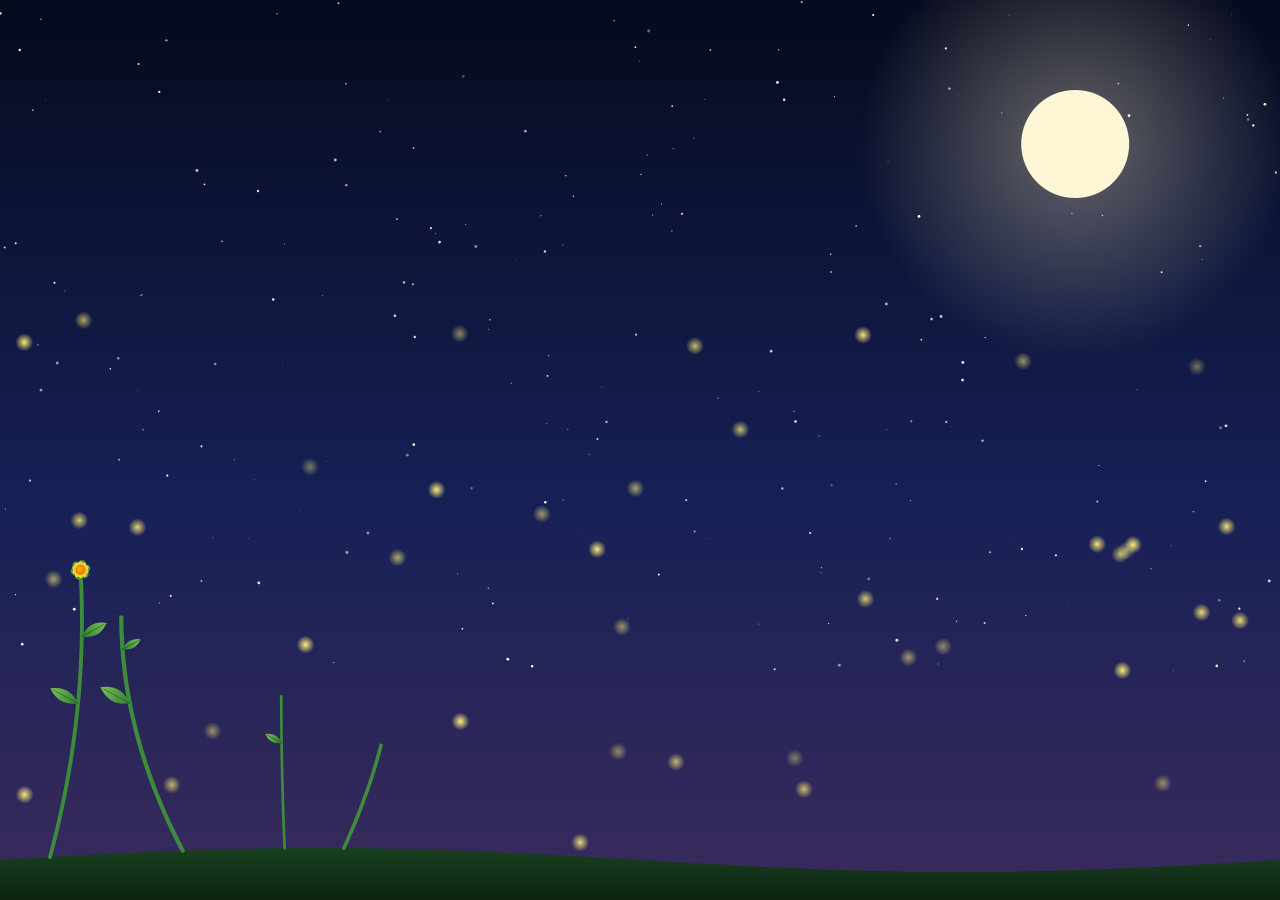
<file: index.html>
<!DOCTYPE html>
<html lang="es">
<head>
<meta charset="UTF-8">
<meta name="viewport" content="width=device-width, initial-scale=1">
<title>Flores amarillas para Marisol</title>
<link rel="preconnect" href="https://fonts.googleapis.com">
<link href="https://fonts.googleapis.com/css2?family=Great+Vibes&family=Quicksand:wght@400;600&display=swap" rel="stylesheet">
<style>
  * { margin: 0; padding: 0; box-sizing: border-box; }
  html, body { width: 100%; height: 100%; overflow: hidden; background: #070b1f; }
  canvas { display: block; position: fixed; inset: 0; cursor: pointer; }
  .mensaje {
    position: fixed; left: 0; right: 0; top: 7vh; text-align: center;
    pointer-events: none; color: #fff6c9; padding: 0 16px;
  }
  .mensaje h1 {
    font-family: 'Great Vibes', 'Brush Script MT', cursive; font-weight: 400;
    font-size: clamp(2.8rem, 9vw, 6rem); line-height: 1.1;
    color: #ffd93b; text-shadow: 0 0 18px rgba(255, 210, 50, .55), 0 0 40px rgba(255, 170, 0, .3);
    opacity: 0; transform: translateY(14px); transition: opacity 2.2s ease, transform 2.2s ease;
  }
  .mensaje p {
    font-family: 'Quicksand', system-ui, sans-serif; font-size: clamp(1rem, 3.2vw, 1.35rem);
    margin-top: .6em; letter-spacing: .03em; color: #fff3c4; text-shadow: 0 0 10px rgba(0,0,0,.6);
    opacity: 0; transition: opacity 2.2s ease 1.2s; max-width: 34em; margin-left: auto; margin-right: auto;
  }
  .mensaje.visible h1 { opacity: 1; transform: none; }
  .mensaje.visible p { opacity: 1; }
  .pista {
    position: fixed; bottom: 14px; left: 0; right: 0; text-align: center;
    font-family: 'Quicksand', system-ui, sans-serif; font-size: .85rem;
    color: rgba(255, 243, 196, .55); pointer-events: none;
    opacity: 0; transition: opacity 2s ease;
  }
  .pista.visible { opacity: 1; }
</style>
</head>
<body>
<canvas id="lienzo"></canvas>
<div class="mensaje" id="mensaje">
  <h1>Para Marisol</h1>
  <p id="frase">Estas flores amarillas son para ti, porque iluminas mis días como el sol 💛</p>
</div>
<div class="pista" id="pista">Toca la pantalla para que nazcan más flores 🌼</div>

<script>
(() => {
  const canvas = document.getElementById('lienzo');
  const ctx = canvas.getContext('2d');
  let W, H, DPR;

  const frases = [
    'Estas flores amarillas son para ti, porque iluminas mis días como el sol 💛',
    'Cada flor que nace aquí es un “te amo” que no cabe en palabras 🌻',
    'Contigo, hasta los días grises se vuelven amarillos ✨',
    'Gracias por ser mi hogar, mi alegría y mi todo, Marisol 💛',
    'Si pudiera regalarte un jardín entero, cada flor llevaría tu nombre 🌼'
  ];

  const flores = [];
  const estrellas = [];
  const luciernagas = [];
  const petalosCayendo = [];
  let t0 = performance.now();

  function redimensionar() {
    DPR = Math.min(window.devicePixelRatio || 1, 2);
    W = window.innerWidth; H = window.innerHeight;
    canvas.width = W * DPR; canvas.height = H * DPR;
    canvas.style.width = W + 'px'; canvas.style.height = H + 'px';
    ctx.setTransform(DPR, 0, 0, DPR, 0, 0);
    estrellas.length = 0;
    const n = Math.round((W * H) / 5000);
    for (let i = 0; i < n; i++) {
      estrellas.push({ x: Math.random() * W, y: Math.random() * H * 0.75,
        r: Math.random() * 1.3 + 0.2, f: Math.random() * Math.PI * 2, v: Math.random() * 1.5 + 0.5 });
    }
  }

  const rand = (a, b) => a + Math.random() * (b - a);
  const easeOut = x => 1 - Math.pow(1 - Math.min(Math.max(x, 0), 1), 3);
  const easeBack = x => { x = Math.min(Math.max(x, 0), 1); const c = 1.7; return 1 + (c + 1) * Math.pow(x - 1, 3) + c * Math.pow(x - 1, 2); };

  function sueloY(x) { return H - 40 - Math.sin(x / W * Math.PI * 2) * 12; }

  function crearFlor(x, retraso = 0, escala = 1) {
    const altura = rand(H * 0.28, H * 0.52) * escala;
    const tipo = Math.random() < 0.45 ? 'girasol' : 'margarita';
    flores.push({
      x, base: sueloY(x), altura, tipo,
      inicio: performance.now() + retraso,
      curva: rand(-0.35, 0.35) * altura,
      radio: (tipo === 'girasol' ? rand(26, 40) : rand(18, 28)) * escala * Math.min(1, W / 700 + 0.35),
      petalos: tipo === 'girasol' ? Math.floor(rand(18, 24)) : Math.floor(rand(10, 14)),
      fase: Math.random() * Math.PI * 2,
      hojas: [rand(0.25, 0.4), rand(0.5, 0.65)],
      tono: rand(44, 52),
      crecimiento: rand(2600, 3600)
    });
    flores.sort((a, b) => a.altura - b.altura);
  }

  function puntoTallo(f, s, viento) {
    // curva cuadrática desde la base hasta la punta
    const p0x = f.x, p0y = f.base;
    const p2x = f.x + f.curva * 0.3 + viento, p2y = f.base - f.altura;
    const p1x = f.x + f.curva + viento * 0.4, p1y = f.base - f.altura * 0.5;
    const u = 1 - s;
    return {
      x: u * u * p0x + 2 * u * s * p1x + s * s * p2x,
      y: u * u * p0y + 2 * u * s * p1y + s * s * p2y
    };
  }

  function dibujarHoja(x, y, ang, tam) {
    ctx.save();
    ctx.translate(x, y); ctx.rotate(ang);
    const g = ctx.createLinearGradient(0, 0, tam, 0);
    g.addColorStop(0, '#2f7d32'); g.addColorStop(1, '#7cc35a');
    ctx.fillStyle = g;
    ctx.beginPath();
    ctx.moveTo(0, 0);
    ctx.quadraticCurveTo(tam * 0.5, -tam * 0.38, tam, 0);
    ctx.quadraticCurveTo(tam * 0.5, tam * 0.38, 0, 0);
    ctx.fill();
    ctx.strokeStyle = 'rgba(20,70,20,.5)'; ctx.lineWidth = 1;
    ctx.beginPath(); ctx.moveTo(0, 0); ctx.lineTo(tam * 0.9, 0); ctx.stroke();
    ctx.restore();
  }

  function dibujarFlor(f, ahora) {
    const t = ahora - f.inicio;
    if (t < 0) return;
    const crec = easeOut(t / f.crecimiento);
    const apertura = easeBack((t - f.crecimiento * 0.85) / 1600);
    const viento = Math.sin(ahora / 1400 + f.fase) * 10 * (f.altura / H) + Math.sin(ahora / 530 + f.fase) * 2;

    // tallo
    const pasos = 30;
    ctx.lineCap = 'round';
    ctx.strokeStyle = '#3d8b3d';
    ctx.lineWidth = Math.max(2.5, f.radio * 0.16);
    ctx.beginPath();
    for (let i = 0; i <= pasos; i++) {
      const p = puntoTallo(f, (i / pasos) * crec, viento);
      i === 0 ? ctx.moveTo(p.x, p.y) : ctx.lineTo(p.x, p.y);
    }
    ctx.stroke();

    // hojas
    f.hojas.forEach((h, i) => {
      if (crec > h) {
        const p = puntoTallo(f, h, viento);
        const crecHoja = easeOut((crec - h) / 0.3);
        const lado = i % 2 === 0 ? -1 : 1;
        dibujarHoja(p.x, p.y, lado === -1 ? Math.PI + 0.5 : -0.5, f.radio * 1.3 * crecHoja);
      }
    });

    // capullo / flor
    const punta = puntoTallo(f, crec, viento);
    if (crec < 0.6) return;
    const capullo = easeOut((crec - 0.6) / 0.4);
    ctx.save();
    ctx.translate(punta.x, punta.y);
    ctx.rotate(viento * 0.01);

    // brillo
    if (apertura > 0) {
      const halo = ctx.createRadialGradient(0, 0, 0, 0, 0, f.radio * 2.6);
      halo.addColorStop(0, `rgba(255, 215, 60, ${0.28 * Math.min(apertura, 1)})`);
      halo.addColorStop(1, 'rgba(255, 215, 60, 0)');
      ctx.fillStyle = halo;
      ctx.beginPath(); ctx.arc(0, 0, f.radio * 2.6, 0, Math.PI * 2); ctx.fill();
    }

    // sépalos verdes
    ctx.fillStyle = '#4c9a3f';
    for (let i = 0; i < 6; i++) {
      ctx.save(); ctx.rotate(i / 6 * Math.PI * 2 + 0.3);
      ctx.beginPath(); ctx.ellipse(0, -f.radio * 0.35 * capullo, f.radio * 0.18, f.radio * 0.4 * capullo, 0, 0, Math.PI * 2);
      ctx.fill(); ctx.restore();
    }

    // pétalos
    const ap = Math.max(apertura, 0);
    const largo = f.radio * (0.35 + 0.95 * ap);
    const ancho = f.radio * (f.tipo === 'girasol' ? 0.24 : 0.3) * (0.6 + 0.4 * ap);
    const capas = f.tipo === 'girasol' ? 2 : 1;
    for (let c = 0; c < capas; c++) {
      for (let i = 0; i < f.petalos; i++) {
        const ang = (i / f.petalos) * Math.PI * 2 + c * (Math.PI / f.petalos) + Math.sin(ahora / 900 + i) * 0.02;
        ctx.save();
        ctx.rotate(ang);
        const l = largo * (c === 1 ? 0.85 : 1);
        const g = ctx.createLinearGradient(0, 0, 0, -l);
        const luz = c === 1 ? 50 : 58;
        g.addColorStop(0, `hsl(${f.tono - 10}, 100%, ${luz - 8}%)`);
        g.addColorStop(1, `hsl(${f.tono}, 100%, ${luz + 6}%)`);
        ctx.fillStyle = g;
        ctx.beginPath();
        ctx.moveTo(0, 0);
        ctx.bezierCurveTo(ancho, -l * 0.3, ancho * 0.8, -l * 0.85, 0, -l);
        ctx.bezierCurveTo(-ancho * 0.8, -l * 0.85, -ancho, -l * 0.3, 0, 0);
        ctx.fill();
        ctx.restore();
      }
    }

    // centro
    const rc = f.radio * (f.tipo === 'girasol' ? 0.5 : 0.32) * (0.5 + 0.5 * Math.max(ap, capullo * 0.5));
    const gc = ctx.createRadialGradient(-rc * 0.3, -rc * 0.3, rc * 0.1, 0, 0, rc);
    if (f.tipo === 'girasol') {
      gc.addColorStop(0, '#8a4b14'); gc.addColorStop(1, '#3b1e08');
    } else {
      gc.addColorStop(0, '#ffb300'); gc.addColorStop(1, '#e07b00');
    }
    ctx.fillStyle = gc;
    ctx.beginPath(); ctx.arc(0, 0, rc, 0, Math.PI * 2); ctx.fill();
    if (f.tipo === 'girasol' && ap > 0.3) {
      ctx.fillStyle = 'rgba(255, 190, 70, .45)';
      const n = 40;
      for (let i = 0; i < n; i++) {
        const a = i * 2.39996; const r = Math.sqrt(i / n) * rc * 0.88;
        ctx.beginPath(); ctx.arc(Math.cos(a) * r, Math.sin(a) * r, rc * 0.05, 0, Math.PI * 2); ctx.fill();
      }
    }
    ctx.restore();

    // a veces se suelta un pétalo
    if (ap >= 1 && Math.random() < 0.0015) {
      petalosCayendo.push({ x: punta.x, y: punta.y, vx: rand(-0.3, 0.6), vy: rand(0.3, 0.8),
        rot: rand(0, Math.PI * 2), vr: rand(-0.04, 0.04), tam: f.radio * 0.5, tono: f.tono, vida: 1 });
    }
  }

  function dibujarFondo(ahora) {
    const g = ctx.createLinearGradient(0, 0, 0, H);
    g.addColorStop(0, '#060a1e'); g.addColorStop(0.55, '#162055'); g.addColorStop(1, '#3a2b5c');
    ctx.fillStyle = g; ctx.fillRect(0, 0, W, H);

    // luna
    const vertical = W < H; const lx = W * 0.84, ly = H * (vertical ? 0.3 : 0.16), lr = Math.min(W, H) * (vertical ? 0.08 : 0.06);
    const gl = ctx.createRadialGradient(lx, ly, lr * 0.2, lx, ly, lr * 4);
    gl.addColorStop(0, 'rgba(255, 245, 200, .35)'); gl.addColorStop(1, 'rgba(255, 245, 200, 0)');
    ctx.fillStyle = gl; ctx.beginPath(); ctx.arc(lx, ly, lr * 4, 0, Math.PI * 2); ctx.fill();
    ctx.fillStyle = '#fff6d6'; ctx.beginPath(); ctx.arc(lx, ly, lr, 0, Math.PI * 2); ctx.fill();

    estrellas.forEach(s => {
      const a = 0.35 + 0.65 * Math.abs(Math.sin(ahora / 1000 * s.v + s.f));
      ctx.fillStyle = `rgba(255, 250, 220, ${a})`;
      ctx.beginPath(); ctx.arc(s.x, s.y, s.r, 0, Math.PI * 2); ctx.fill();
    });
  }

  function dibujarSuelo() {
    const g = ctx.createLinearGradient(0, H - 70, 0, H);
    g.addColorStop(0, '#1d4a24'); g.addColorStop(1, '#0c2410');
    ctx.fillStyle = g;
    ctx.beginPath(); ctx.moveTo(0, H);
    for (let x = 0; x <= W; x += 10) ctx.lineTo(x, sueloY(x));
    ctx.lineTo(W, H); ctx.closePath(); ctx.fill();
  }

  function actualizarLuciernagas(ahora) {
    while (luciernagas.length < Math.min(40, W / 25)) {
      luciernagas.push({ x: Math.random() * W, y: rand(H * 0.35, H - 50), f: Math.random() * 10,
        vx: rand(-0.3, 0.3), vy: rand(-0.2, 0.2) });
    }
    luciernagas.forEach(l => {
      l.x += l.vx + Math.sin(ahora / 1200 + l.f) * 0.3;
      l.y += l.vy + Math.cos(ahora / 1500 + l.f) * 0.25;
      if (l.x < -10) l.x = W + 10; if (l.x > W + 10) l.x = -10;
      if (l.y < H * 0.25) l.vy = Math.abs(l.vy); if (l.y > H - 40) l.vy = -Math.abs(l.vy);
      const a = 0.4 + 0.6 * Math.abs(Math.sin(ahora / 700 + l.f));
      const g = ctx.createRadialGradient(l.x, l.y, 0, l.x, l.y, 9);
      g.addColorStop(0, `rgba(255, 240, 120, ${a})`); g.addColorStop(1, 'rgba(255, 240, 120, 0)');
      ctx.fillStyle = g; ctx.beginPath(); ctx.arc(l.x, l.y, 9, 0, Math.PI * 2); ctx.fill();
    });
  }

  function actualizarPetalos() {
    for (let i = petalosCayendo.length - 1; i >= 0; i--) {
      const p = petalosCayendo[i];
      p.x += p.vx + Math.sin(p.y / 40) * 0.6; p.y += p.vy; p.rot += p.vr;
      if (p.y > sueloY(p.x)) p.vida -= 0.01;
      if (p.vida <= 0 || p.x > W + 20) { petalosCayendo.splice(i, 1); continue; }
      ctx.save(); ctx.globalAlpha = p.vida; ctx.translate(p.x, p.y); ctx.rotate(p.rot);
      ctx.fillStyle = `hsl(${p.tono}, 100%, 58%)`;
      ctx.beginPath(); ctx.ellipse(0, 0, p.tam * 0.3, p.tam * 0.6, 0, 0, Math.PI * 2); ctx.fill();
      ctx.restore();
    }
  }

  function bucle(ahora) {
    dibujarFondo(ahora);
    actualizarLuciernagas(ahora);
    dibujarSuelo();
    flores.forEach(f => dibujarFlor(f, ahora));
    actualizarPetalos();
    requestAnimationFrame(bucle);
  }

  function jardinInicial() {
    const n = Math.max(5, Math.min(13, Math.round(W / 110)));
    for (let i = 0; i < n; i++) {
      const x = (i + 0.5) * (W / n) + rand(-W / n * 0.3, W / n * 0.3);
      crearFlor(x, 300 + i * 260 + rand(0, 300), rand(0.8, 1.1));
    }
  }

  let indiceFrase = 0;
  canvas.addEventListener('pointerdown', e => {
    crearFlor(e.clientX, 0, rand(0.7, 1.05));
    if (flores.length > 60) flores.splice(0, flores.length - 60);
    indiceFrase = (indiceFrase + 1) % frases.length;
    const p = document.getElementById('frase');
    p.style.transition = 'opacity .6s ease';
    p.style.opacity = 0;
    setTimeout(() => { p.textContent = frases[indiceFrase]; p.style.opacity = 1; }, 600);
  });

  window.addEventListener('resize', () => {
    const viejoW = W;
    redimensionar();
    flores.forEach(f => { f.x = f.x / viejoW * W; f.base = sueloY(f.x); });
  });

  redimensionar();
  jardinInicial();
  requestAnimationFrame(bucle);
  setTimeout(() => document.getElementById('mensaje').classList.add('visible'), 2600);
  setTimeout(() => document.getElementById('pista').classList.add('visible'), 6500);
})();
</script>
</body>
</html>
</file>
